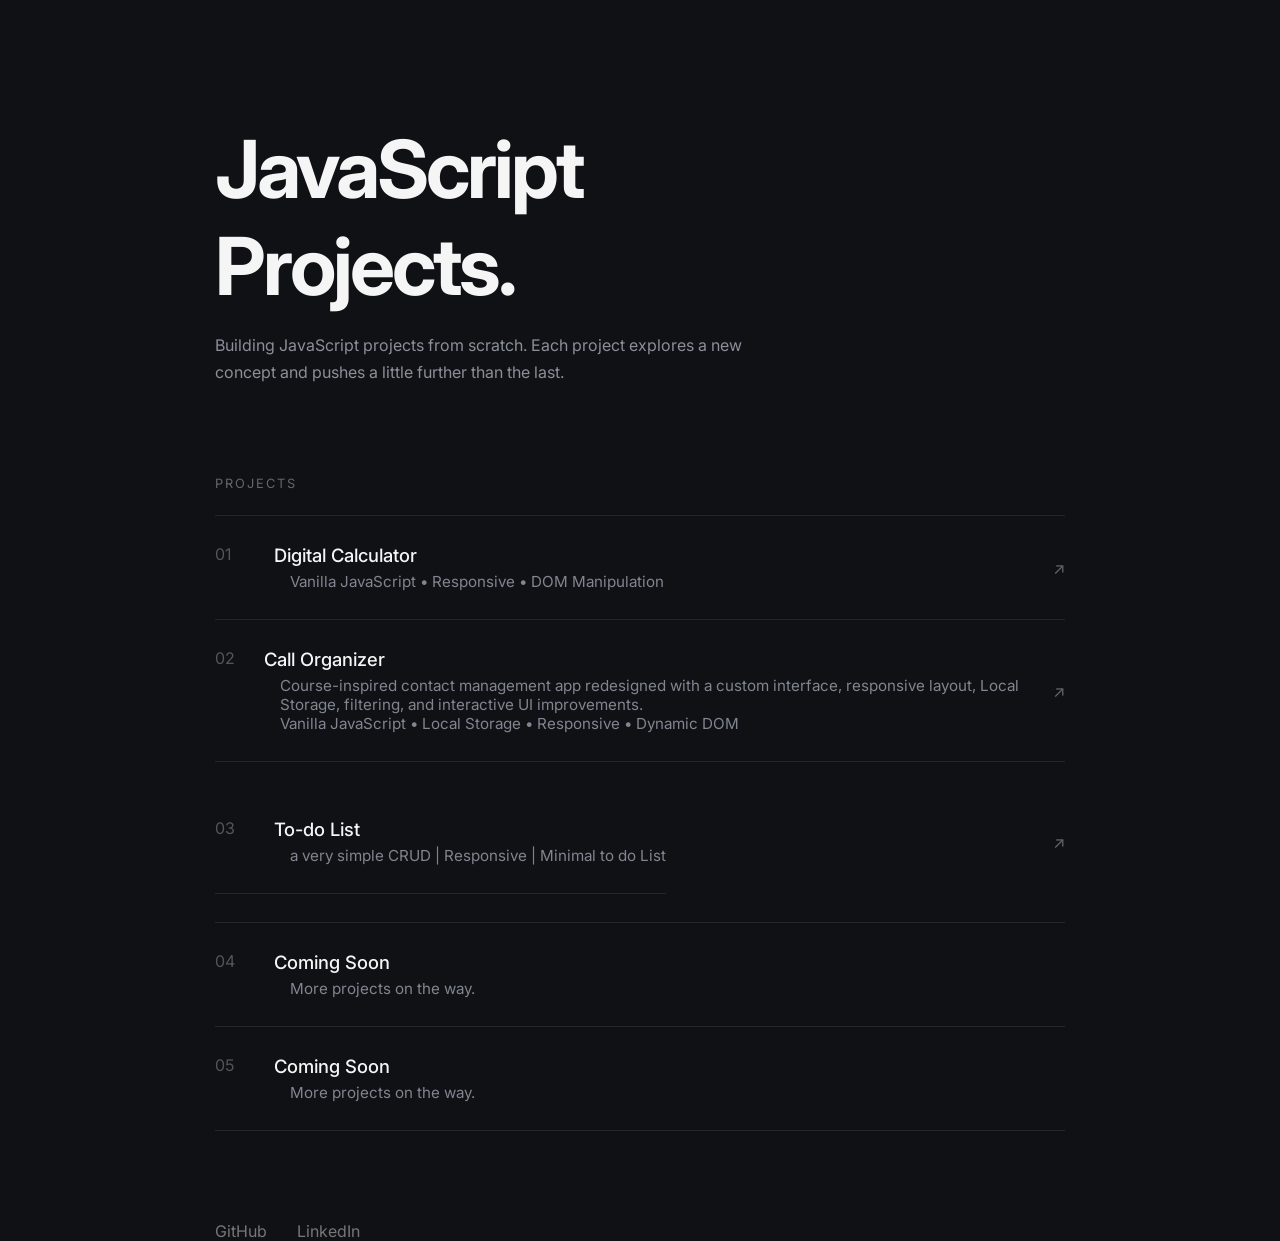
<file: index.html>
<!doctype html>
<html lang="en">
  <head>
    <meta charset="UTF-8" />
    <meta name="viewport" content="width=device-width, initial-scale=1.0" />
    <title>JavaScript Projects</title>

    <link rel="preconnect" href="https://fonts.googleapis.com" />
    <link rel="preconnect" href="https://fonts.gstatic.com" crossorigin />
    <link
      href="https://fonts.googleapis.com/css2?family=Inter:wght@300;400;500;600;700&display=swap"
      rel="stylesheet"
    />

    <style>
      * {
        margin: 0;
        padding: 0;
        box-sizing: border-box;
      }

      body {
        font-family: Inter, sans-serif;
        background: #0f1115;
        color: #f5f5f5;
        min-height: 100vh;
      }

      .container {
        width: min(850px, 90%);
        margin: auto;
        padding: 120px 0 0 0;
      }

      h1 {
        font-size: clamp(3rem, 8vw, 5rem);
        font-weight: 700;
        letter-spacing: -3px;
        margin-bottom: 18px;
      }

      .subtitle {
        max-width: 540px;
        color: #8b8f98;
        line-height: 1.7;
        margin-bottom: 90px;
      }

      .label {
        color: #666;
        font-size: 0.8rem;
        text-transform: uppercase;
        letter-spacing: 2px;
        margin-bottom: 24px;
      }

      .projects {
        border-top: 1px solid #23262d;
      }

      .project {
        display: flex;
        justify-content: space-between;
        align-items: center;
        padding: 28px 0;
        border-bottom: 1px solid #23262d;
        text-decoration: none;
        color: inherit;
        transition: 0.25s;
      }

      .project:hover {
        padding-left: 14px;
      }

      .left {
        display: flex;
        gap: 24px;
      }

      .number {
        color: #555;
        width: 35px;
      }

      .name {
        font-size: 1.15rem;
        font-weight: 500;
      }

      .desc {
        color: #80858f;
        font-size: 0.95rem;
        margin-top: 6px;
        padding: 0 0 0 1rem;
        width: 100%;
      }

      .arrow {
        color: #666;
        transition: 0.25s;
      }

      .project:hover .arrow {
        transform: translateX(6px);
        color: #fff;
      }

      footer {
        margin-top: 90px;
        display: flex;
        gap: 30px;
      }

      footer a {
        color: #777;
        text-decoration: none;
        transition: 0.2s;
      }

      footer a:hover {
        color: white;
      }

      @media (max-width: 650px) {
        .project {
          align-items: flex-start;
        }

        .arrow {
          display: none;
        }
      }
    </style>
  </head>

  <body>
    <div class="container">
      <h1>JavaScript<br />Projects.</h1>

      <p class="subtitle">
        Building JavaScript projects from scratch. Each project explores a new
        concept and pushes a little further than the last.
      </p>

      <div class="label">Projects</div>

      <div class="projects">
        <!-- here are the projects -->
        <a class="project" href="./Project-1, Digital Calculator/index.html">
          <div class="left">
            <div class="number">01</div>

            <div>
              <div class="name">Digital Calculator</div>
              <div class="desc">
                Vanilla JavaScript • Responsive • DOM Manipulation
              </div>
            </div>
          </div>

          <div class="arrow">↗</div>
        </a>
        <!-- project 1 -->

        <a class="project" href="./call-organizer/index.html">
          <div class="left">
            <div class="number">02</div>

            <div>
              <div class="name">Call Organizer</div>
              <div class="desc">
                Course-inspired contact management app redesigned with a custom
                interface, responsive layout, Local Storage, filtering, and
                interactive UI improvements.
                <br />
                Vanilla JavaScript • Local Storage • Responsive • Dynamic DOM
              </div>
            </div>
          </div>
          <div class="arrow">↗</div>
        </a>
        <!-- project 2 -->

        <a class="project" href="./to-do list/index.html">
          <div class="project">
            <div class="left">
              <div class="number">03</div>

              <div>
                <div class="name">To-do List</div>
                <div class="desc">
                  a very simple CRUD | Responsive | Minimal to do List
                </div>
              </div>
            </div>
          </div>
          <div class="arrow">↗</div>
        </a>
        <div class="project">
          <div class="left">
            <div class="number">04</div>

            <div>
              <div class="name">Coming Soon</div>
              <div class="desc">More projects on the way.</div>
            </div>
          </div>
        </div>

        <div class="project">
          <div class="left">
            <div class="number">05</div>

            <div>
              <div class="name">Coming Soon</div>
              <div class="desc">More projects on the way.</div>
            </div>
          </div>
        </div>
      </div>

      <footer>
        <a href="https://github.com/akshatgoswami-dev">GitHub</a>
        <a
          href="https://www.linkedin.com/in/akshat-goswami-5113593b6/?lipi=urn%3Ali%3Apage%3Ad_flagship3_feed%3B7B9nheoDT4y1Ng%2Bklk0uvw%3D%3D"
          >LinkedIn</a
        >
      </footer>
    </div>
  </body>
</html>
</file>
